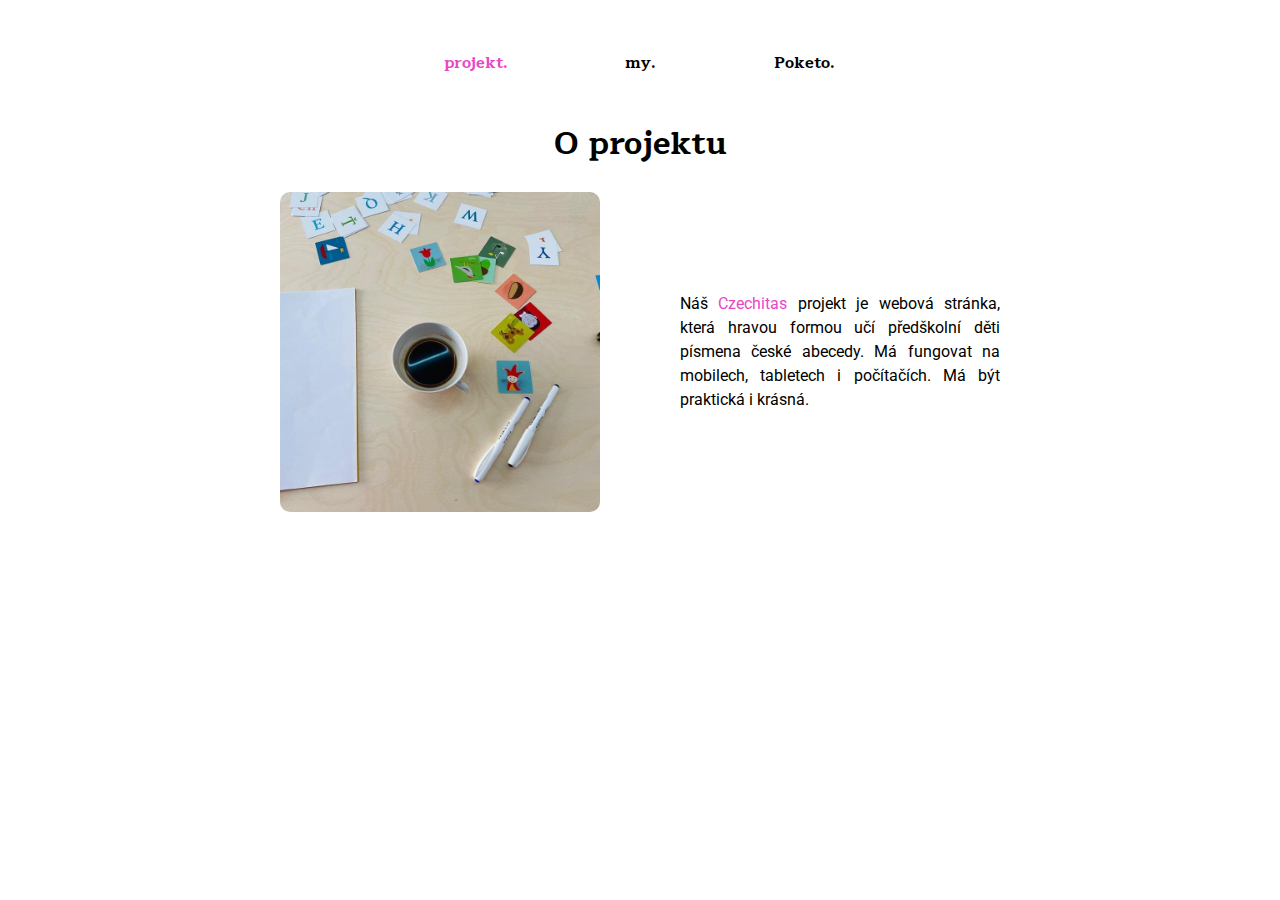
<file: index.html>
<!DOCTYPE html>
<html lang="en">
  <head>
    <meta charset="UTF-8" />
    <meta http-equiv="X-UA-Compatible" content="IE=edge" />
    <meta name="viewport" content="width=device-width, initial-scale=1.0" />
    <title>O projektu Abeceda</title>
    <link rel="stylesheet" href="style.css" />
    <link rel="preconnect" href="https://fonts.gstatic.com" />
    <link
      href="https://fonts.googleapis.com/css2?family=Roboto:wght@400;700&display=swap"
      rel="stylesheet"
    />
    <link rel="preconnect" href="https://fonts.gstatic.com" />
    <link
      href="https://fonts.googleapis.com/css2?family=Maitree:wght@400;700&family=Roboto&display=swap"
      rel="stylesheet"
    />
  </head>
  <body>
    <ul class="menu">
      <li class="menu-item menu-item--selected">
        <a href="index.html">projekt.</a>
      </li>
      <li class="menu-item">
        <a href="o-nas.html">my.</a>
      </li>
      <li class="menu-item">
        <a href="o-poketu.html">Poketo.</a>
      </li>
    </ul>
    <main>
      <h1>O projektu</h1>
      <div class="container">
        <img class="picture" src="img/meeting2.jpg" alt="poketo práce" />
        <p class="text">
          Náš <a href="https://www.czechitas.cz/cs/">Czechitas</a> projekt je
          webová stránka, která hravou formou učí předškolní děti písmena české
          abecedy. Má fungovat na mobilech, tabletech i&nbsppočítačích. Má být
          praktická i&nbspkrásná.
        </p>
      </div>
    </main>
  </body>
</html>
</file>
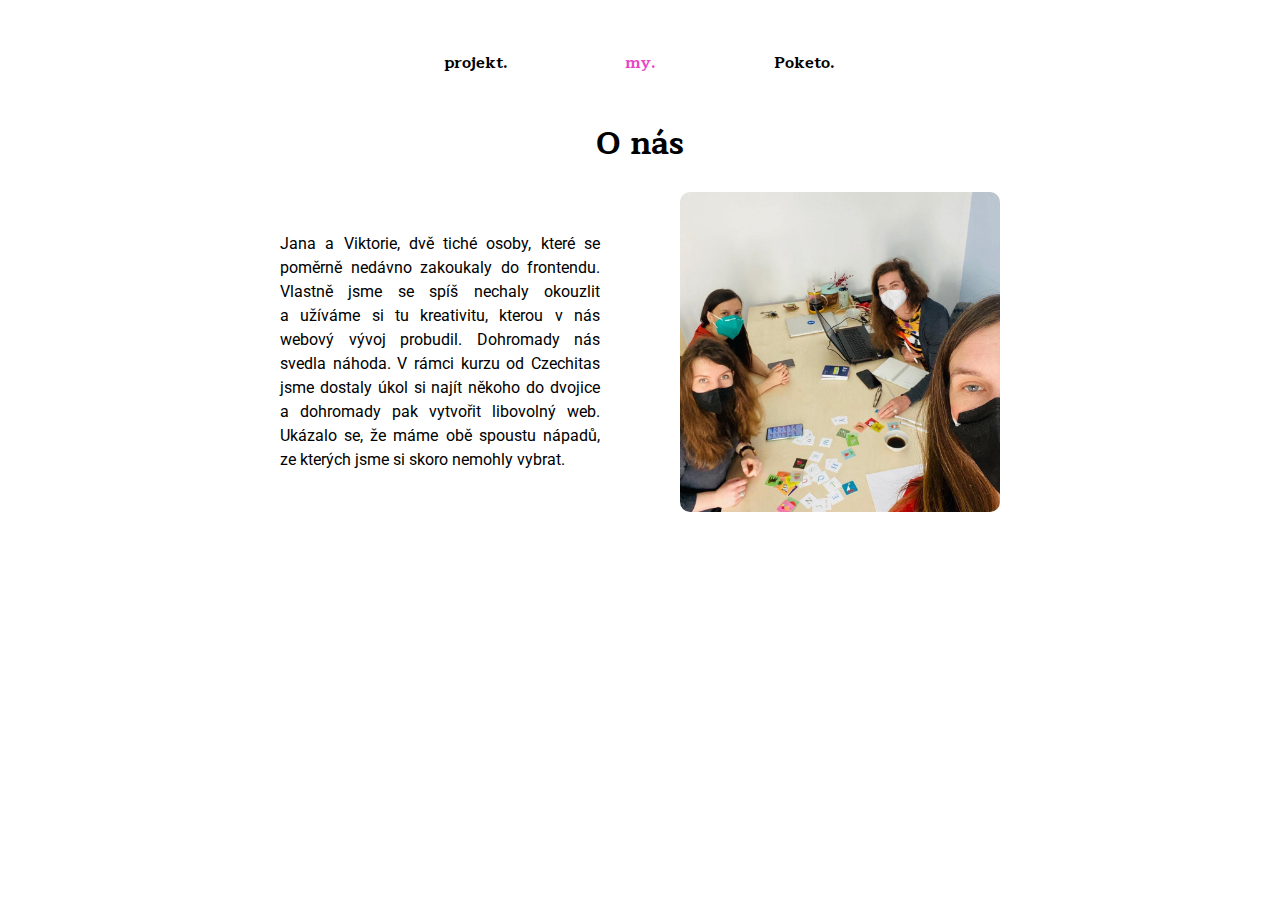
<file: o-nas.html>
<!DOCTYPE html>
<html lang="cs">
  <head>
    <meta charset="UTF-8" />
    <meta http-equiv="X-UA-Compatible" content="IE=edge" />
    <meta name="viewport" content="width=device-width, initial-scale=1.0" />
    <title>O nas</title>
    <link rel="stylesheet" href="style.css" />

    <link rel="preconnect" href="https://fonts.gstatic.com" />
    <link
      href="https://fonts.googleapis.com/css2?family=Roboto:wght@400;700&display=swap"
      rel="stylesheet"
    />
    <link rel="preconnect" href="https://fonts.gstatic.com" />
    <link
      href="https://fonts.googleapis.com/css2?family=Maitree:wght@400;700&family=Roboto&display=swap"
      rel="stylesheet"
    />
  </head>
  <body>
    <ul class="menu">
      <li class="menu-item">
        <a href="index.html">projekt.</a>
      </li>
      <li class="menu-item menu-item--selected">
        <a href="o-nas.html">my.</a>
      </li>
      <li class="menu-item">
        <a href="o-poketu.html">Poketo.</a>
      </li>
    </ul>
    <main>
      <h1>O nás</h1>
      <div class="container container-reverse">
        <img class="picture" src="img/meeting.jpg" alt="poketo spolupráce" />
        <p class="text">
          Jana a&nbspViktorie, dvě tiché osoby, které se poměrně nedávno
          zakoukaly do frontendu. Vlastně jsme se spíš nechaly okouzlit
          a&nbspužíváme si tu kreativitu, kterou v&nbspnás webový vývoj
          probudil. Dohromady nás svedla náhoda. V&nbsprámci kurzu od Czechitas
          jsme dostaly úkol si najít někoho do dvojice a&nbspdohromady pak
          vytvořit libovolný web. Ukázalo se, že máme obě spoustu nápadů, ze
          kterých jsme si skoro nemohly vybrat.
        </p>
      </div>
    </main>
  </body>
</html>
</file>
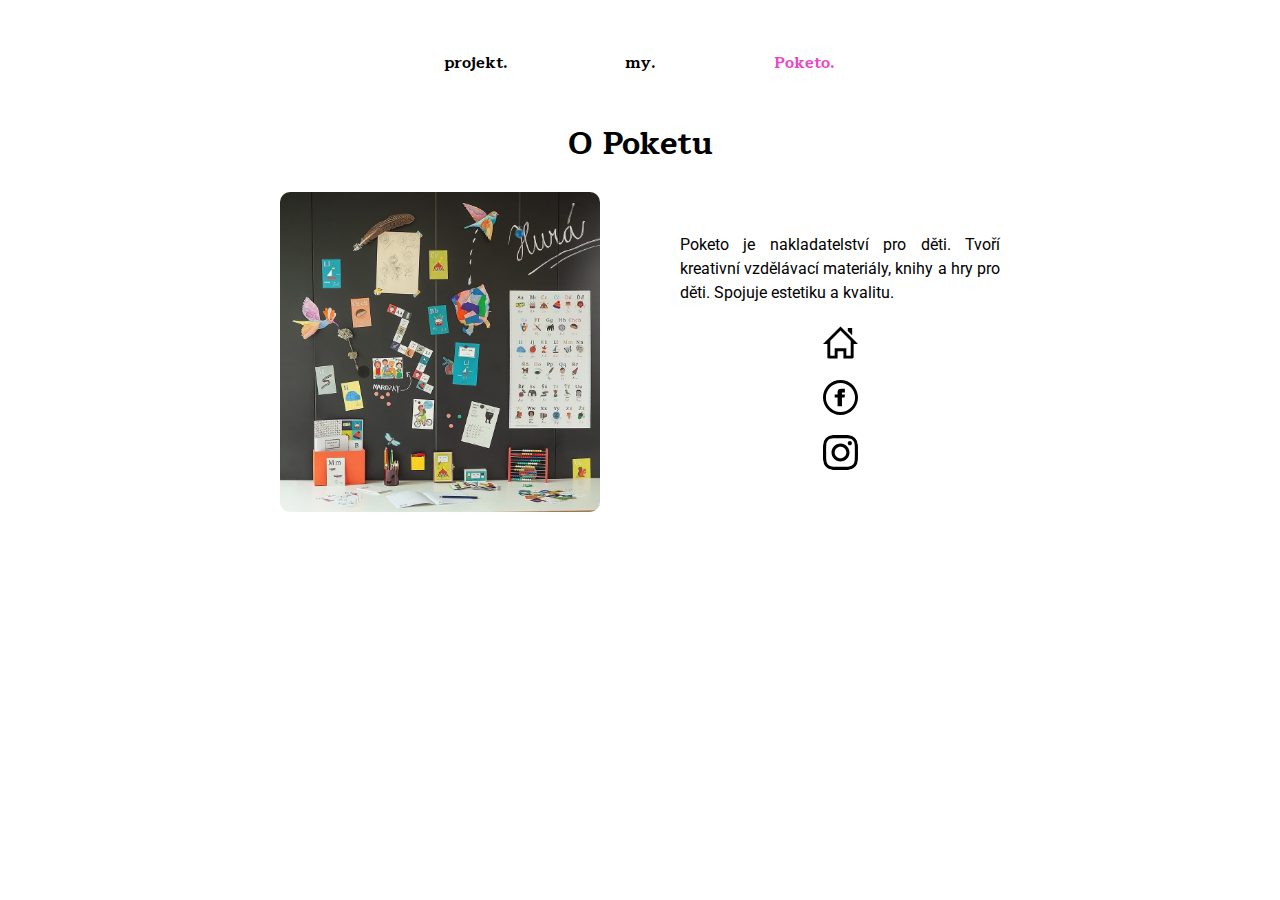
<file: o-poketu.html>
<!DOCTYPE html>
<html lang="cs">
  <head>
    <meta charset="UTF-8" />
    <meta http-equiv="X-UA-Compatible" content="IE=edge" />
    <meta name="viewport" content="width=device-width, initial-scale=1.0" />
    <title>O Poketu</title>
    <link rel="stylesheet" href="style.css" />

    <link rel="preconnect" href="https://fonts.gstatic.com" />
    <link rel="preconnect" href="https://fonts.gstatic.com" />
    <link
      href="https://fonts.googleapis.com/css2?family=Roboto:wght@400;700&display=swap"
      rel="stylesheet"
    />
    <link rel="preconnect" href="https://fonts.gstatic.com" />
    <link
      href="https://fonts.googleapis.com/css2?family=Maitree:wght@400;700&family=Roboto&display=swap"
      rel="stylesheet"
    />
  </head>
  <body>
    <ul class="menu">
      <li class="menu-item">
        <a href="index.html">projekt.</a>
      </li>
      <li class="menu-item">
        <a href="o-nas.html">my.</a>
      </li>
      <li class="menu-item menu-item--selected">
        <a href="o-poketu.html">Poketo.</a>
      </li>
    </ul>
    <main>
      <h1>O Poketu</h1>
      <div class="container">
        <img
          class="picture"
          src="img/poketo-produkty.jpg"
          alt="poketo produkty"
        />
        <section class="text">
          Poketo je nakladatelství pro děti. Tvoří kreativní vzdělávací
          materiály, knihy a&nbsphry pro děti. Spojuje estetiku a&nbspkvalitu.

          <div class="icon-container">
            <a href="https://poketo.cz">
              <img
                class="icon"
                src="img/icon-home.svg"
                alt="ikonka stránky Poketo"
              />
            </a>

            <a href="https://www.facebook.com/poketoknihy/">
              <img
                class="icon"
                src="img/icon-facebook.svg"
                alt="ikonka Facebook"
              />
            </a>

            <a href="https://www.instagram.com/poketo_nakladatelstvi/">
              <img
                class="icon"
                src="img/icon-instagram.svg"
                alt="ikonka Instagram"
              />
            </a>
          </div>
        </section>
      </div>
    </main>
  </body>
</html>
</file>
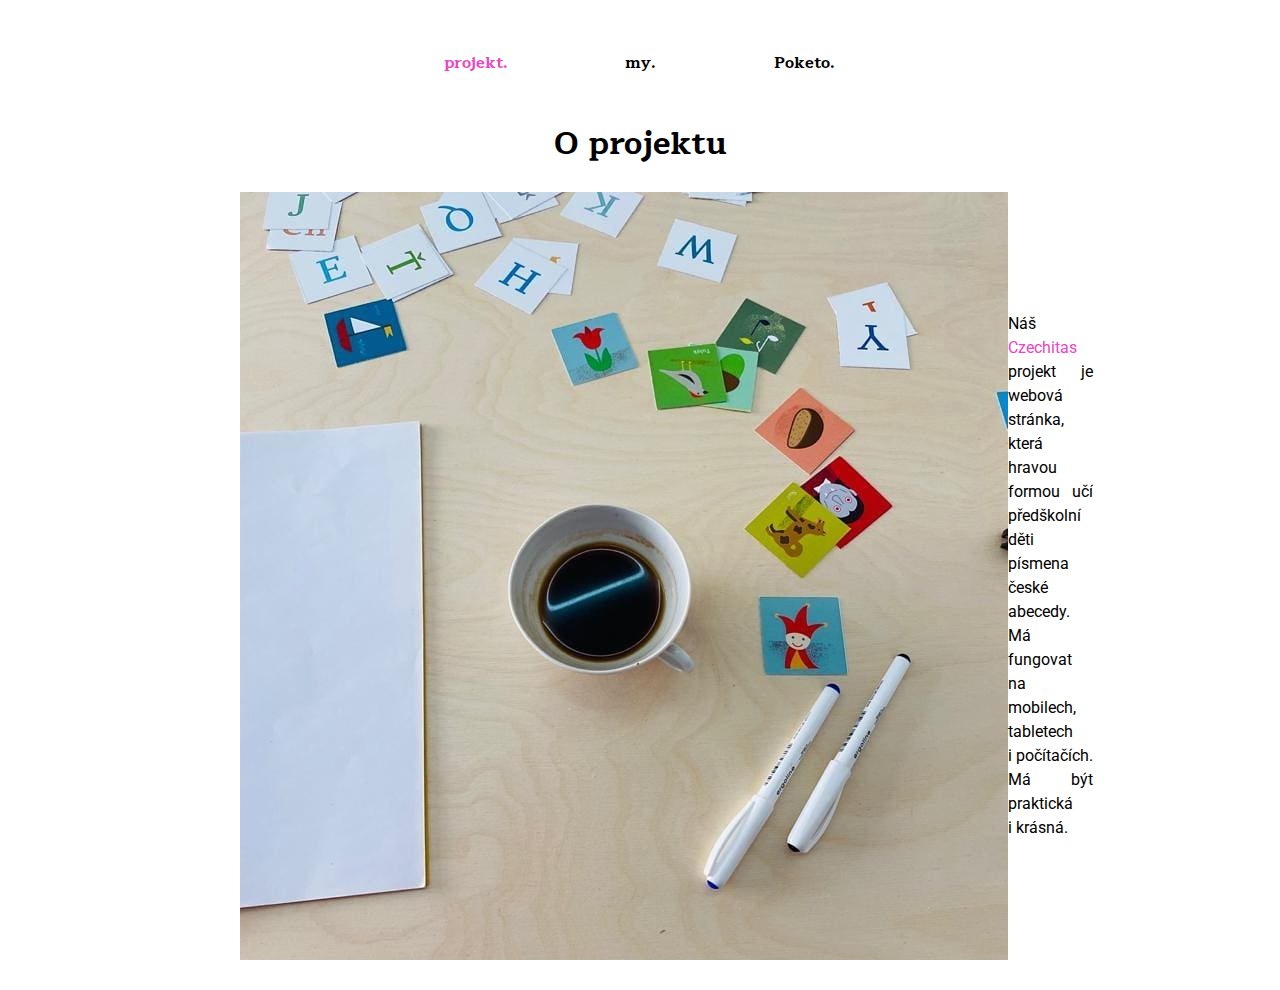
<file: o-projektu.html>
<!DOCTYPE html>
<html lang="en">
  <head>
    <meta charset="UTF-8" />
    <meta http-equiv="X-UA-Compatible" content="IE=edge" />
    <meta name="viewport" content="width=device-width, initial-scale=1.0" />
    <title>O projektu Abeceda</title>
    <link rel="stylesheet" href="style.css" />
    <link rel="preconnect" href="https://fonts.gstatic.com" />
    <link
      href="https://fonts.googleapis.com/css2?family=Roboto:wght@400;700&display=swap"
      rel="stylesheet"
    />
    <link rel="preconnect" href="https://fonts.gstatic.com" />
    <link
      href="https://fonts.googleapis.com/css2?family=Maitree:wght@400;700&family=Roboto&display=swap"
      rel="stylesheet"
    />
  </head>
  <body>
    <ul class="menu">
      <li class="menu-item menu-item--selected">
        <a href="o-projektu.html">projekt.</a>
      </li>
      <li class="menu-item">
        <a href="o-nas.html">my.</a>
      </li>
      <li class="menu-item">
        <a href="o-poketu.html">Poketo.</a>
      </li>
    </ul>
    <main>
      <h1>O projektu</h1>
      <div class="container">
        <img src="img/meeting2.jpg" alt="poketo práce" />
        <p class="text">
          Náš <a href="https://www.czechitas.cz/cs/">Czechitas</a> projekt je
          webová stránka, která hravou formou učí předškolní děti písmena české
          abecedy. Má fungovat na mobilech, tabletech i&nbsppočítačích. Má být
          praktická i&nbspkrásná.
        </p>
      </div>
    </main>
  </body>
</html>
</file>
<file: style.css>
body {
  font-family: 'Roboto', sans-serif;
  margin: 30px;
}

/*         MENU         */

.menu-item {
  display: inline-block;
  font-family: 'Maitree', serif;
}

.menu {
  margin: 0;
  padding: 0;
  text-align: center;
  display: flex;
  flex-direction: column;
}

.menu a {
  text-decoration: none;
  min-width: 100px;
  display: inline-block;
  padding: 0;
  border-radius: 5px;
  color: black;
  font-weight: bold;
}

.menu a:hover,
.menu a:focus,
.menu a:active {
  background-color: rgb(213, 222, 230);
  animation-name: shake;
  animation-duration: 0.4s;
}

.menu-item--selected a {
  color: rgb(233, 70, 198);
}

a {
  text-decoration: none;
  color: rgb(233, 70, 198);
}

@keyframes shake {
  0% {
    transform: translate(1px, 1px) rotate(0deg);
  }
  10% {
    transform: translate(-1px, -2px) rotate(-1deg);
  }
  20% {
    transform: translate(-3px, 0px) rotate(1deg);
  }
  30% {
    transform: translate(3px, 2px) rotate(0deg);
  }
  40% {
    transform: translate(1px, -1px) rotate(1deg);
  }
  50% {
    transform: translate(-1px, 2px) rotate(-1deg);
  }
  60% {
    transform: translate(-3px, 1px) rotate(0deg);
  }
  70% {
    transform: translate(3px, 1px) rotate(-1deg);
  }
  80% {
    transform: translate(-1px, -1px) rotate(1deg);
  }
  90% {
    transform: translate(1px, 2px) rotate(0deg);
  }
  100% {
    transform: translate(1px, -2px) rotate(-1deg);
  }
}

/*         OBSAH STRÁNKY         */

h1 {
  text-align: center;
  font-family: 'Maitree', serif;
}

.container {
  display: flex;
  flex-direction: column-reverse;
}

.picture {
  border-radius: 10px;
  display: block;
  margin: auto;
  width: 80%;
  margin-top: 20px;
}

.text {
  display: block;
  margin: auto;
  text-align: justify;
  font-size: 1rem;
  width: 80%;
  padding: 0;
  line-height: 1.5rem;
}

/*         IKONKY         */

.icon-container {
  display: flex;
  justify-content: space-around;
}

.icon {
  width: 35px;
  margin-top: 5%;
  border-radius: 10px;
  display: block;
  margin: auto;
  margin-top: 20px;
}

.text img:hover,
.text img:focus,
.text img:active {
  animation-name: shake;
  animation-duration: 0.4s;
}

@media screen and (min-width: 600px) {
  .menu {
    display: block;
  }

  .menu a {
    padding: 20px 30px;
  }

  .container {
    flex-direction: row;
  }

  .container-reverse {
    flex-direction: row-reverse;
  }

  .picture {
    width: 40%;
    margin-top: auto;
  }

  .text {
    width: 40%;
  }
}

@media screen and (min-width: 860px) {
  main {
    max-width: 800px;
    margin: auto;
  }

  .icon-container {
    display: block;
  }
}
</file>
